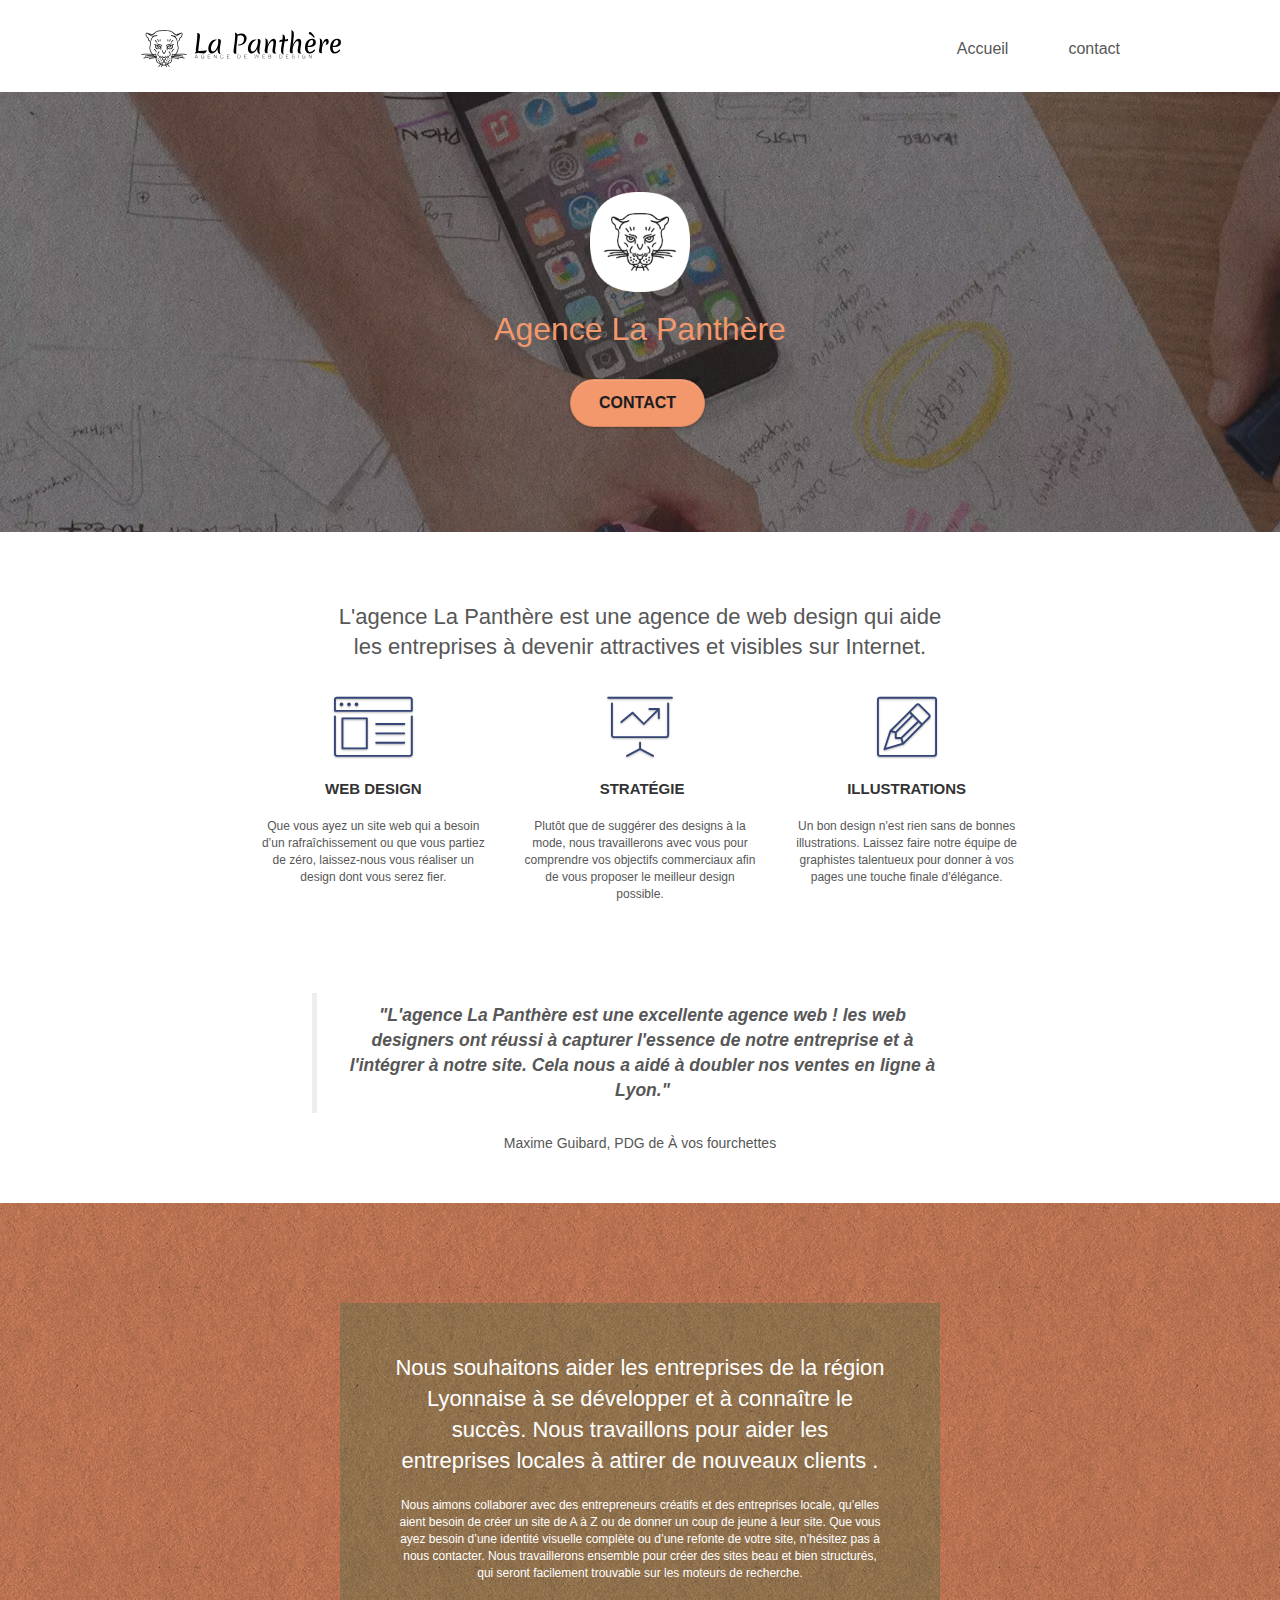
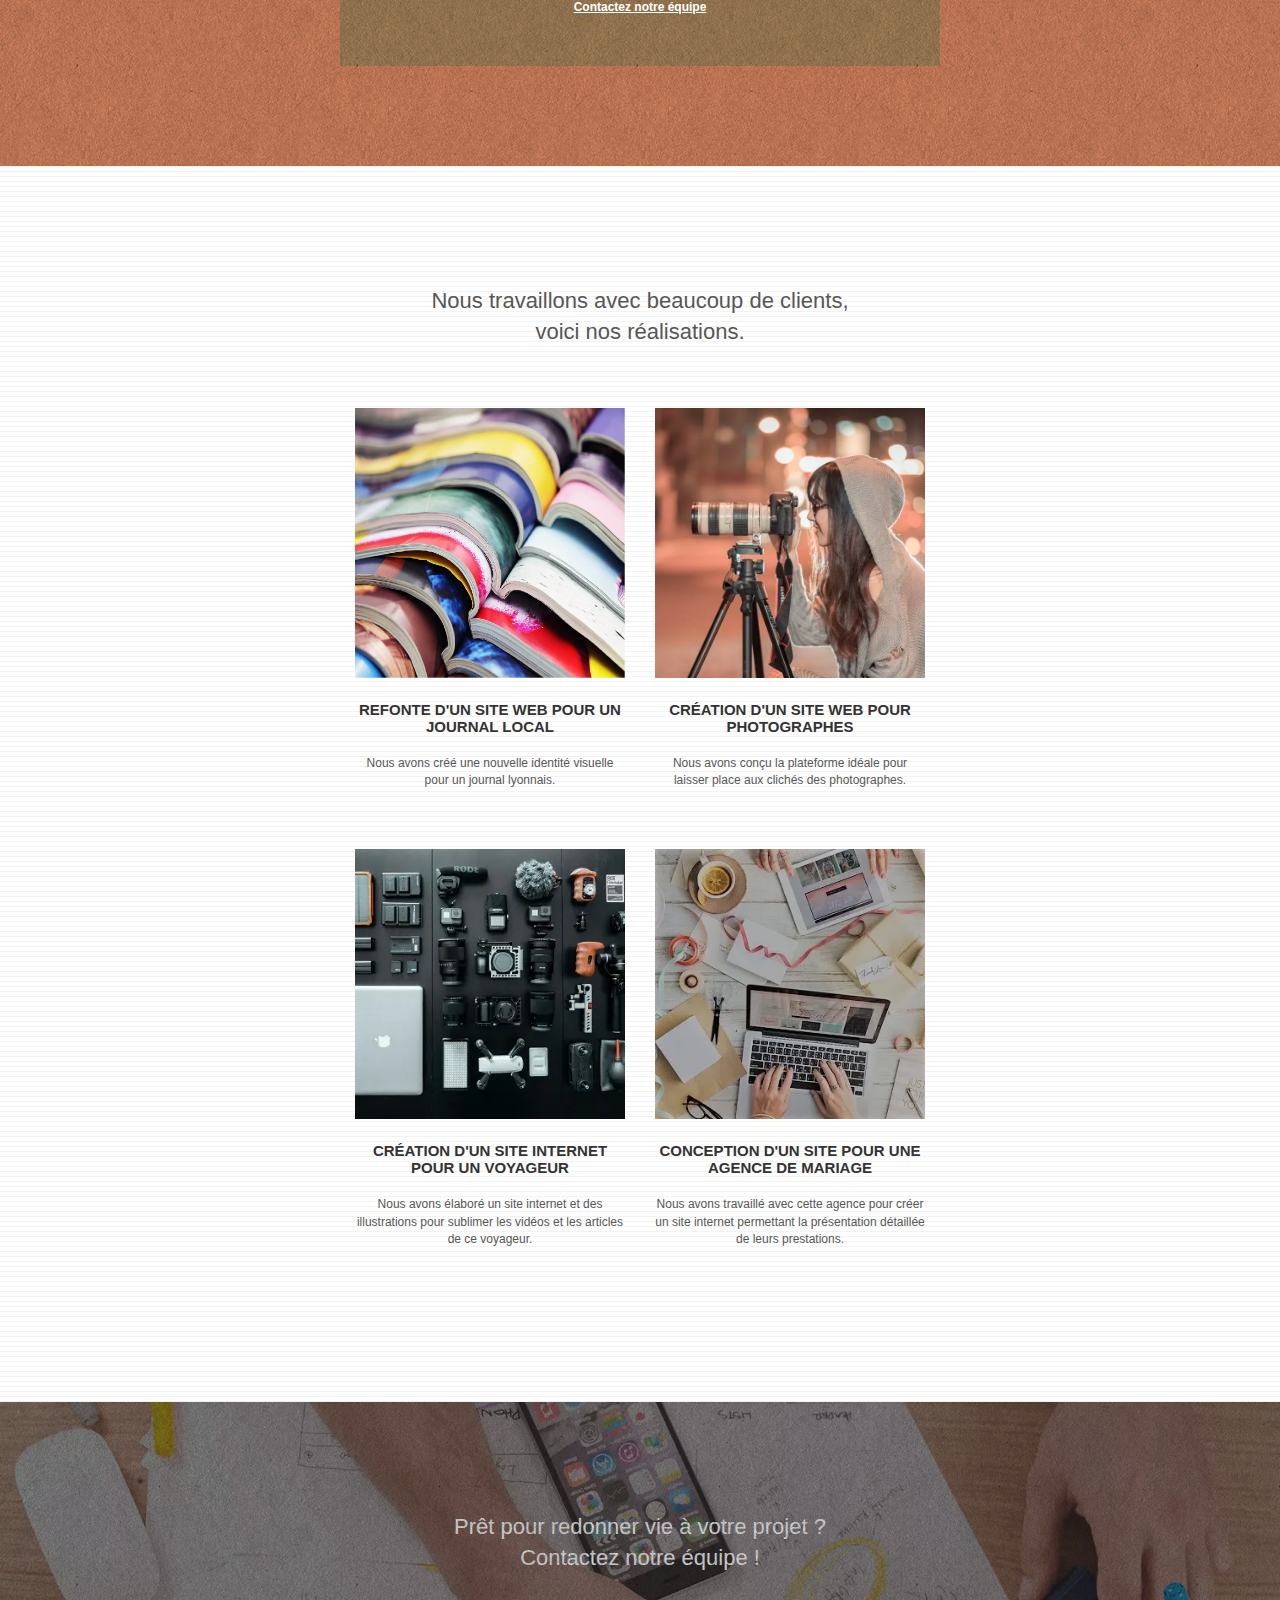
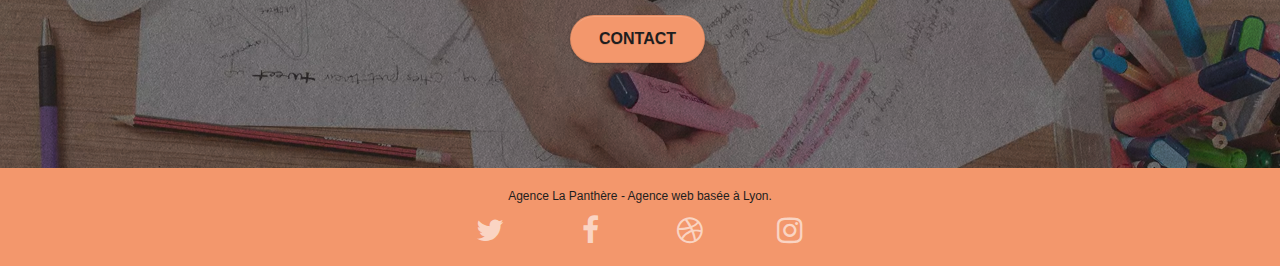
<file: index.html>
<!doctype html>
<html lang="fr">

<head>
	<meta charset="utf-8">
	<meta name="description"
		content="Agence web design Lyon,
	Entreprise web design Lyon, stratégie de web design qui vous ressemble, illustration sur mesure par une équipe de graphistes, pour entreprise et entrepreneur locale, du simple rafraîchissement jusqu'au web design à partir de zéro !">
	<meta name="viewport" content="width=device-width, initial-scale=1.0, viewport-fit=cover">

	<link rel="shortcut icon" type="image/webp" href="favicon.webp">

	<link rel="stylesheet" type="text/css" href="./css/bootstrap.css">
	<link rel="stylesheet" type="text/css" href="style.css">
	<link rel="stylesheet" type="text/css" href="styleSup.css">
	<link rel="stylesheet" type="text/css" href="./css/font-awesome.css">
	<link rel="stylesheet" type="text/css" href="./css/et-line.css">


	<script src="./js/jquery-2.1.0.js"></script>
	<script src="./js/bootstrap.js"></script>
	<script src="./js/blocs.js"></script>
	<script src="./js/jquery.touchSwipe.js" defer></script>
	<!-- supp librairie gmaps car inutilisé -->

	<title>La panthère - Lyon</title>


	<!-- Analytics -->

	<!-- Analytics END -->

</head>

<body>
	<!-- Principal conteneur -->
	<div class="page-container">

		<!-- bloc-0 -->
		<header class="bloc bgc-white l-bloc " id="bloc-0">
			<div class="container bloc-sm">

				<nav class="navbar row">
					<div class="navbar-header">
						<a class="navbar-brand" href="index.html"><img src="img/agence-la-panthere-monochrome.svg"
								alt="Lyon web design logo agence web meilleure agence" width="200" height="40"></a>
						<button id="nav-toggle" type="button" class="ui-navbar-toggle navbar-toggle"
							data-toggle="collapse" data-target=".navbar-1">
							<span class="sr-only">Toggle navigation</span><span class="icon-bar"></span><span
								class="icon-bar"></span><span class="icon-bar"></span>
						</button>
					</div>
					<div class="collapse navbar-collapse navbar-1 special-dropdown-nav">
						<ul class="site-navigation nav navbar-nav">
							<li>
								<a href="index.html">Accueil</a>
							</li>
							<li>
							</li>
							<li>
								<a href="contact.html">contact</a>
							</li>
						</ul>
					</div>
				</nav>
			</div>
		</header>
		<!-- bloc-0 END -->
		<main>
			<!-- bloc-1-presentation -->
			<section class="bloc bgc-dark-slate-blue bg-banniere d-bloc bg-t-edge bloc-bg-texture texture-paper b-parallax"
				id="bloc-1-hero">
				<div class="container bloc-lg">
					<div class="row tight-width-whitespace">
						<div class="col-sm-12">
							<img src="img/logo.webp" class="center-block image-resize-mode" width="100" height="100"
								alt="Agence La Panthère, agence web Lyon, création logo Lyon">
							<h1 class="text-center hero-bloc-text tc-white ">
								Agence La Panthère
							</h1>
							<div class="text-center">
								<a href="contact.html" class="btn btn-lg btn-clean btn-rd cta-hero btn-atomic-tangerine"
									id="cta-hero">Contact</a>
							</div>
						</div>
					</div>
				</div>
			</section>
			<!-- bloc-1-presentation END -->

			<!-- bloc-2-services -->
			<section class="bloc bgc-white l-bloc" id="bloc-2-services">
				<div class="container bloc-md">
					<div class="row">
						<div class="col-sm-12 text-center">
							<h2>L'agence La Panthère est une agence de web design qui aide<br>
								les entreprises à devenir attractives et visibles sur Internet.
							</h2>
						</div>
					</div>
					<div class="row voffset-lg med-width-whitespace">
						<div class="col-sm-4">
							<div class="text-center">
								<span class="et-icon-browser sm-shadow icon-dark-slate-blue icons icon-lg"></span>
							</div>
							<h3 class="mg-md text-center">
								Web design
							</h3>
							<p class="text-center ">
								Que vous ayez un site web qui a besoin d&rsquo;un rafraîchissement ou que vous partiez
								de
								zéro, laissez-nous vous réaliser un design dont vous serez fier.
							</p>
						</div>
						<div class="col-sm-4">
							<div class="text-center">
								<span class="et-icon-presentation sm-shadow icon-dark-slate-blue icons icon-lg"></span>
							</div>
							<h3 class="mg-md text-center">
								&nbsp;Stratégie
							</h3>
							<p class="text-center ">
								Plutôt que de suggérer des designs à la mode, nous travaillerons avec vous pour
								comprendre
								vos objectifs commerciaux afin de vous proposer le meilleur design possible.<br>
							</p>
						</div>
						<div class="col-sm-4">
							<div class="text-center">
								<span class="et-icon-edit sm-shadow icon-dark-slate-blue icons icon-lg"></span>
							</div>
							<h3 class="mg-md text-center">
								Illustrations
							</h3>
							<p class="text-center ">
								Un bon design n'est rien sans de bonnes illustrations. Laissez faire notre équipe de
								graphistes talentueux pour donner à vos pages une touche finale d'élégance.
							</p>
						</div>
					</div>
					<div class="row voffset-lg voffset">
						<div class="col-xs-12 col-md-8 col-md-offset-2 text-center">
							<figure>
								<blockquote>"L'agence La Panthère est une excellente agence web ! les web designers ont
									réussi à capturer l'essence de notre entreprise et à l'intégrer à notre site.
									Cela nous a aidé à doubler nos ventes en ligne à Lyon."
								</blockquote>
								<figcaption>Maxime Guibard, PDG de À vos fourchettes</figcaption>
							</figure>
						</div>
					</div>
				</div>
			</section>
			<!-- bloc-2-services END -->

			<!-- bloc-3-what-i-do -->
			<section class="bloc tc-white bgc-atomic-tangerine bg-presentation d-bloc bloc-bg-texture texture-paper b-parallax"
				id="bloc-3-what-i-do">
				<div class="container bloc-lg">
					<div class="row tight-width-whitespace black-background">
						<div class="col-sm-12">
							<h2 class="mg-md text-center white">
								Nous souhaitons aider les entreprises de la région Lyonnaise à se développer et à
								connaître
								le succès. Nous travaillons pour aider les entreprises locales à attirer de nouveaux
								clients
								.<br>
							</h2>
							<p class="text-center white">
								Nous aimons collaborer avec des entrepreneurs créatifs et des entreprises locale,
								qu’elles
								aient besoin de créer un site de A à Z ou de donner un coup de jeune à leur site. Que
								vous
								ayez besoin d’une identité visuelle complète ou d’une refonte de votre site, n’hésitez
								pas à
								nous contacter. Nous travaillerons ensemble pour créer des sites beau et bien
								structurés,
								qui seront facilement trouvable sur les moteurs de recherche. <br><br><a
									class="ltc-white bold-link" href="contact.html">Contactez notre équipe</a><br>
							</p>
						</div>
					</div>
				</div>
			</section>
			<!-- bloc-3-what-i-do END -->

			<!-- bloc-4-portfolio -->
			<section class="bloc bgc-white bg-lines-h2-bg bg-repeat l-bloc" id="bloc-4-portfolio">
				<div class="container bloc-lg">
					<div class="row">
						<div class="col-sm-12 text-center">
							<h2>Nous travaillons avec beaucoup de clients,<br>
								voici nos réalisations.</h2>
						</div>
						
					</div>
					<div class="row tight-width-whitespace portfolio-row">
						<div class="col-sm-6">
							<a href="#" data-lightbox="img/1.webp" data-gallery-id="gallery-1"
								data-caption="Refonte d'un site web pour un journal local" data-frame="snapshot-lb"><img
									src="img/1.webp"
									alt="Lyon web design logo agence web meilleure agence et refonte site web journal"
									class="img-responsive portfolio-thumb" width="1003" height="1003"></a>
							<h3 class="mg-md text-center">
								Refonte d'un site web pour un journal local
							</h3>
							<p class="text-center">
								Nous avons créé une nouvelle identité visuelle pour un journal lyonnais.
							</p>
						</div>
						<div class="col-sm-6">
							<a href="#" data-lightbox="img/2.webp" data-gallery-id="gallery-1"
								data-caption="Création d'un site web pour photographes" data-frame="snapshot-lb"><img
									src="img/2.webp" class="img-responsive portfolio-thumb"
									alt="Lyon web design logo agence web meilleure agence, Création d'un site web pour photographes"
									width="628" height="628"></a>
							<h3 class="mg-md text-center">
								Création d'un site web pour photographes
							</h3>
							<p class="text-center">
								Nous avons conçu la plateforme idéale pour laisser place aux clichés des photographes.
							</p>
						</div>
					</div>
					<div class="row tight-width-whitespace portfolio-row">
						<div class="col-sm-6">
							<a href="#" data-lightbox="img/3.webp" data-gallery-id="gallery-1"
								data-caption="Création d'un site internet pour un voyageur"
								data-frame="snapshot-lb"><img src="img/3.webp" class="img-responsive portfolio-thumb"
									alt="Lyon web design logo agence web meilleure agence, Création d'un site web pour voyageur"
									width="320" height="320"></a>
							<h3 class="mg-md text-center">
								Création d'un site internet pour un voyageur
							</h3>
							<p class="text-center">
								Nous avons élaboré un site internet et des illustrations pour sublimer les vidéos et les
								articles de ce voyageur.
							</p>
						</div>
						<div class="col-sm-6">
							<a href="#" data-lightbox="img/4.webp" data-gallery-id="gallery-1"
								data-caption="Conception d'un site pour une agence de mariage"
								data-frame="snapshot-lb"><img src="img/4.webp" class="img-responsive portfolio-thumb"
									alt="Lyon web design logo agence web meilleure agence, Création d'un site web pour agence de mariage"
									width="320" height="320"></a>
							<h3 class="mg-md text-center">
								Conception d'un site pour une agence de mariage
							</h3>
							<p class="text-center">
								Nous avons travaillé avec cette agence pour créer un site internet permettant la
								présentation détaillée de leurs prestations.
							</p>
						</div>
					</div>
				</div>
			</section>
			<!-- bloc-4-portfolio END -->

			<!-- bloc-5-cta -->
			<section class="bloc bgc-dark-slate-blue bg-banniere d-bloc bloc-bg-texture texture-paper" id="bloc-5-cta">
				<div class="container bloc-lg">
					<div class="row">
						<h2 class="mg-md text-center white">
							Prêt pour redonner vie à votre projet ?<br>Contactez notre équipe !
						</h2>
						<div class="col-sm-12 text-center">
							<a href="contact.html"
								class="btn btn-atomic-tangerine btn-clean btn-rd btn-lg cta-hero">Contact</a>
						</div>
					</div>
				</div>
			</section>
			<!-- bloc-5-cta END -->
		</main>

		<!-- Footer - bloc-8 -->
		<footer class="bloc bgc-atomic-tangerine d-bloc" id="bloc-8">
			<div class="container bloc-sm">
				<div class="row">
					<div class="col-sm-12">
						<p class="text-center">
							Agence La Panthère - Agence web basée à Lyon.<br>
						</p>
						<div class="row row-no-gutters social">
							<div class="col-sm-3">
								<div class="text-center">
									<a class="social" href="index.html" aria-label="Nous suivre sur twitter"><span
											class="fa fa-twitter icon-md"></span></a>
								</div>
							</div>
							<div class="col-sm-3">
								<div class="text-center">
									<a class="social" href="index.html" aria-label="Nous suivre sur facebook"><span
											class="fa fa-facebook icon-md"></span></a>
								</div>
							</div>
							<div class="col-sm-3">
								<div class="text-center">
									<a class="social" href="index.html" aria-label="Nous suivre sur dribbble"><span
											class="fa fa-dribbble icon-md"></span></a>
								</div>
							</div>
							<div class="col-sm-3">
								<div class="text-center">
									<a class="social" href="index.html" aria-label="Nous suivre sur instagram"><span
											class="fa fa-instagram icon-md"></span></a>
								</div>
							</div>
						</div>
					</div>
				</div>
			</div>
		</footer>
		<!-- Footer - bloc-8 END -->

	</div>
	<!-- Principal conteneur END -->


</body>

</html>
</file>
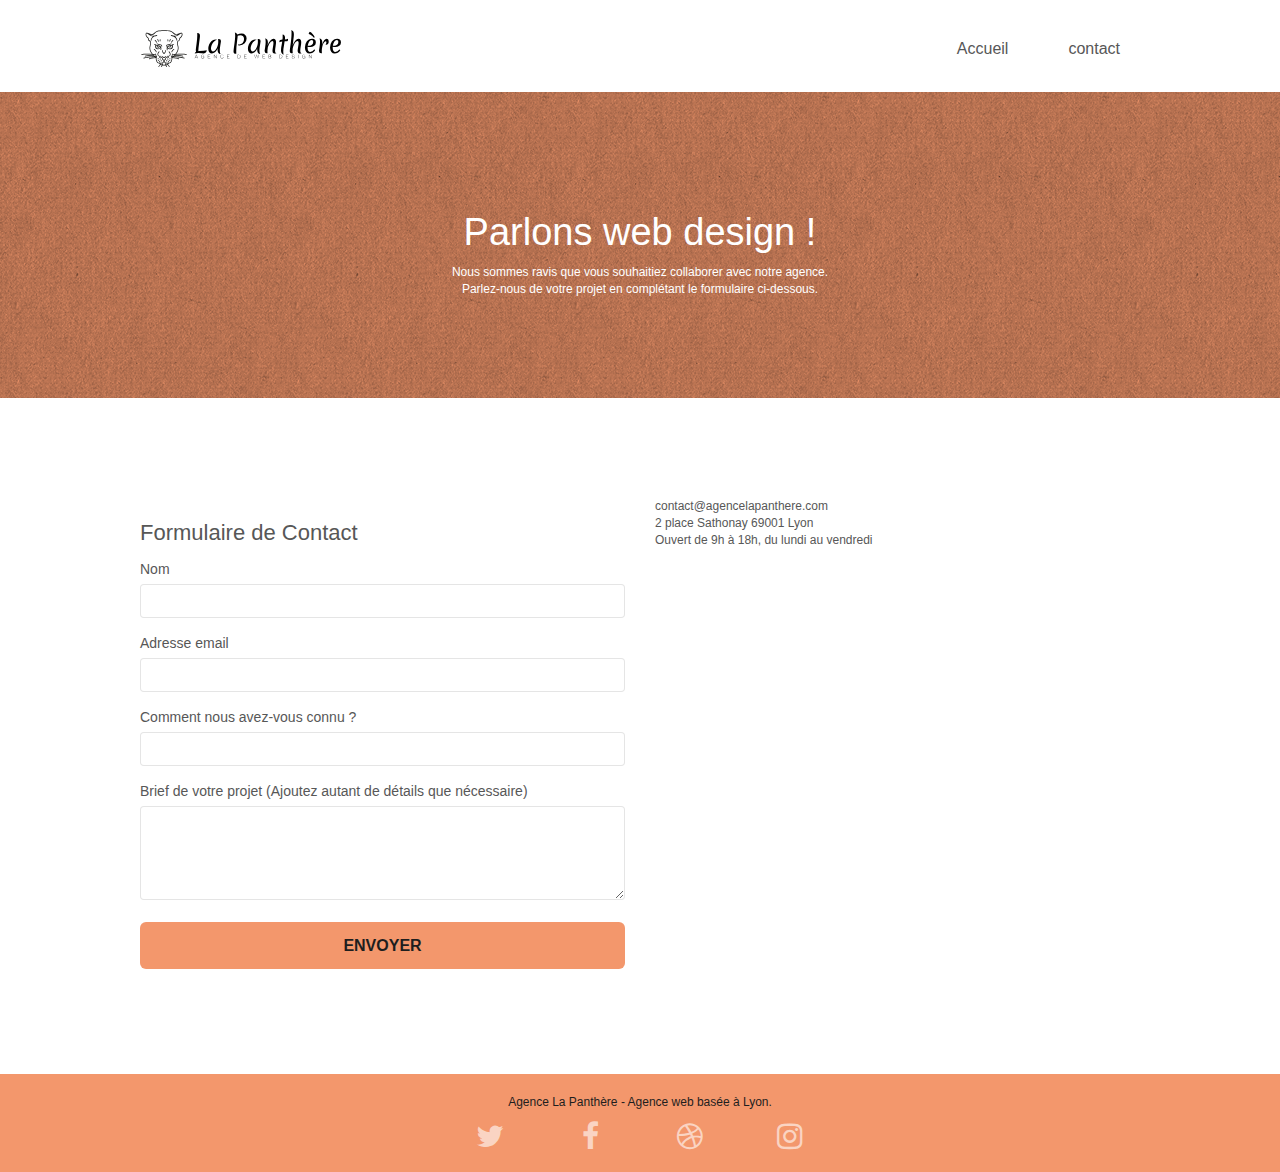
<file: contact.html>
<!doctype html>
<html lang="fr">

<head>
	<meta charset="utf-8">
	<meta name="description"
		content="Vous avez besoin d'information, d'un rendez-vous ? Contactez l'agence web design Lyon et parlons ensemble de votre projet de web design !">
	<meta name="viewport" content="width=device-width, initial-scale=1.0, viewport-fit=cover">

	<link rel="shortcut icon" type="image/webp" href="favicon.webp">

	<link rel="stylesheet" type="text/css" href="./css/bootstrap.css">
	<link rel="stylesheet" type="text/css" href="style.css">
	<link rel="stylesheet" type="text/css" href="styleSup.css">
	<link rel="stylesheet" type="text/css" href="./css/font-awesome.css">
	<link rel="stylesheet" type="text/css" href="./css/et-line.css">

	<script src="./js/jquery-2.1.0.js"></script>
	<script src="./js/bootstrap.js"></script>
	<script src="./js/blocs.js"></script>
	<script src="./js/jquery.touchSwipe.js" defer></script>
	<script src="./js/jqBootstrapValidation.js"></script>
	<script src="./js/formHandler.js"></script>
	<title>La panthère - Lyon</title>


	<!-- Analytics -->

	<!-- Analytics END -->

</head>

<body>
	<!-- Principal conteneur -->
	<div class="page-container">

		<!-- bloc-0 -->
		<header class="bloc bgc-white l-bloc " id="bloc-0">
			<div class="container bloc-sm">

				<nav class="navbar row">
					<div class="navbar-header">
						<a class="navbar-brand" href="index.html"><img src="img/agence-la-panthere-monochrome.svg"
								alt="Lyon web design logo agence web meilleure agence" width="200" height="40"></a>
						<button id="nav-toggle" type="button" class="ui-navbar-toggle navbar-toggle"
							data-toggle="collapse" data-target=".navbar-1">
							<span class="sr-only">Toggle navigation</span><span class="icon-bar"></span><span
								class="icon-bar"></span><span class="icon-bar"></span>
						</button>
					</div>
					<div class="collapse navbar-collapse navbar-1 special-dropdown-nav">
						<ul class="site-navigation nav navbar-nav">
							<li>
								<a href="index.html">Accueil</a>
							</li>
							<li>
							</li>
							<li>
								<a href="contact.html">contact</a>
							</li>
						</ul>
					</div>
				</nav>
			</div>
		</header>
		<!-- bloc-0 END -->

		<main>
			<!-- bloc-6 -->
			<section class="bloc bg-dots-bg bg-repeat bgc-atomic-tangerine d-bloc bloc-bg-texture texture-paper"
				id="bloc-6">
				<div class="container bloc-lg">
					<div class="row">
						<div class="col-sm-12">
							<h1 class="text-center hero-bloc-text white">
								Parlons web design !
							</h1>
							<p class="text-center mg-lg white tight-width-whitespace">
								Nous sommes ravis que vous souhaitiez collaborer avec notre agence.<br>
								Parlez-nous de votre projet en complétant le formulaire ci-dessous.
							</p>
						</div>
					</div>
				</div>
			</section>
			<!-- bloc-6 END -->

			<!-- bloc-7 -->
			<section class="bloc bgc-white l-bloc" id="bloc-7">
				<div class="container bloc-lg">
					<div class="row">
						<div class="col-sm-6">
							<h2>Formulaire de Contact</h2>
							<form id="form_1" novalidate data-success-msg="Your message has been sent."
								data-fail-msg="Sorry it seems that our mail server is not responding, Sorry for the inconvenience!">
								<div class="form-group">
									<label for="name">
										Nom
									</label>
									<input id="name" class="form-control" required>
								</div>
								<div class="form-group">
									<label for="email">
										Adresse email
									</label>
									<input id="email" class="form-control" type="email" required>
								</div>
								<div class="form-group">
									<label for="input_504">
										Comment nous avez-vous connu ?
									</label>
									<input class="form-control" type="email" required id="input_504">
								</div>
								<div class="form-group">
									<label for="message">
										Brief de votre projet (Ajoutez autant de détails que nécessaire)<br>
									</label><textarea id="message" class="form-control" rows="4" cols="50"
										required></textarea>
								</div>
								<button class="bloc-button btn btn-lg btn-block cta-hero btn-atomic-tangerine"
									type="submit">
									Envoyer
								</button>
							</form>
						</div>
						<div class="col-sm-6">
							<p>
								contact@agencelapanthere.com<br>2 place Sathonay 69001 Lyon<br>Ouvert de 9h à 18h, du
								lundi
								au vendredi<br>
							</p>
						</div>
					</div>
				</div>
			</section>
			<!-- bloc-7 END -->
		</main>

		<!-- Footer - bloc-8 -->
		<footer class="bloc bgc-atomic-tangerine d-bloc" id="bloc-8">
			<div class="container bloc-sm">
				<div class="row">
					<div class="col-sm-12">
						<p class="text-center">
							Agence La Panthère - Agence web basée à Lyon.<br>
						</p>
						<div class="row row-no-gutters social">
							<div class="col-sm-3">
								<div class="text-center">
									<a class="social" href="index.html" aria-label="Nous suivre sur twitter"><span
											class="fa fa-twitter icon-md"></span></a>
								</div>
							</div>
							<div class="col-sm-3">
								<div class="text-center">
									<a class="social" href="index.html" aria-label="Nous suivre sur facebook"><span
											class="fa fa-facebook icon-md"></span></a>
								</div>
							</div>
							<div class="col-sm-3">
								<div class="text-center">
									<a class="social" href="index.html" aria-label="Nous suivre sur dribbble"><span
											class="fa fa-dribbble icon-md"></span></a>
								</div>
							</div>
							<div class="col-sm-3">
								<div class="text-center">
									<a class="social" href="index.html" aria-label="Nous suivre sur instagram"><span
											class="fa fa-instagram icon-md"></span></a>
								</div>
							</div>
						</div>
					</div>
				</div>
			</div>
		</footer>
		<!-- Footer - bloc-8 END -->

	</div>
	<!-- Principal conteneur END -->


</body>

</html>
</file>
<file: style.css>
body {
    margin: 0;
    padding: 0;
    background: #FFF;
    overflow-x: hidden;
    -webkit-font-smoothing: antialiased;
    -moz-osx-font-smoothing: grayscale;
}

a,
button {
    transition: all .3s ease-in-out;
    outline: none !important;
}

a:hover {
    text-decoration: none;
    cursor: pointer;
}

#page-loading-blocs-notifaction {
    position: fixed;
    top: 0;
    bottom: 0;
    width: 100%;
    z-index: 100000;
    background: #FFFFFF url("img/pageload-spinner.gif") no-repeat center center;
}

.bloc {
    width: 100%;
    clear: both;
    background: 50% 50% no-repeat;
    padding: 0 50px;
    -webkit-background-size: cover;
    -moz-background-size: cover;
    -o-background-size: cover;
    background-size: cover;
    position: relative;
}

.bloc .container {
    padding-left: 0;
    padding-right: 0;
}

.bloc-lg {
    padding: 100px 50px;
}

.bloc-md {
    padding: 50px;
}

.bloc-sm {
    padding: 20px 50px;
}

.bg-center,
.bg-l-edge,
.bg-r-edge,
.bg-t-edge,
.bg-b-edge,
.bg-tl-edge,
.bg-bl-edge,
.bg-tr-edge,
.bg-br-edge,
.bg-repeat {
    -webkit-background-size: auto !important;
    -moz-background-size: auto !important;
    -o-background-size: auto !important;
    background-size: auto !important;
}

.bg-repeat {
    background: repeat;
}

.bg-t-edge {
    background: top no-repeat;
}

.bloc-bg-texture::before {
    content: "";
    background-size: 2px 2px;
    position: absolute;
    top: 0;
    bottom: 0;
    left: 0;
    right: 0;
}

.texture-paper::before {
    background: url("img/texture-paper.webp");
    background-size: 280px 280px;
}

.b-parallax {
    background-attachment: fixed;
}

.d-bloc {
    color: rgba(255, 255, 255, .7);
}

.d-bloc button:hover {
    color: rgba(255, 255, 255, .9);
}

.d-bloc .icon-round,
.d-bloc .icon-square,
.d-bloc .icon-rounded,
.d-bloc .icon-semi-rounded-a,
.d-bloc .icon-semi-rounded-b {
    border-color: rgba(255, 255, 255, .9);
}

.d-bloc .divider-h span {
    border-color: rgba(255, 255, 255, .2);
}

.d-bloc .a-btn,
.d-bloc .navbar a,
.d-bloc .navbar-brand,
.d-bloc a .icon-sm,
.d-bloc a .icon-md,
.d-bloc a .icon-lg,
.d-bloc a .icon-xl,
.d-bloc h1 a,
.d-bloc h2 a,
.d-bloc h3 a,
.d-bloc h4 a,
.d-bloc h5 a,
.d-bloc h6 a,
.d-bloc p a {
    color: rgba(255, 255, 255, .6);
}

.d-bloc .a-btn:hover,
.d-bloc .navbar a:hover,
.d-bloc .navbar-brand:hover,
.d-bloc a:hover .icon-sm,
.d-bloc a:hover .icon-md,
.d-bloc a:hover .icon-lg,
.d-bloc a:hover .icon-xl,
.d-bloc h1 a:hover,
.d-bloc h2 a:hover,
.d-bloc h3 a:hover,
.d-bloc h4 a:hover,
.d-bloc h5 a:hover,
.d-bloc h6 a:hover,
.d-bloc p a:hover {
    color: rgba(255, 255, 255, 1);
}

.d-bloc .navbar-toggle .icon-bar {
    background: rgba(255, 255, 255, 1);
}

.d-bloc .btn-wire,
.d-bloc .btn-wire:hover {
    color: rgba(255, 255, 255, 1);
    border-color: rgba(255, 255, 255, 1);
}

.d-bloc .panel {
    color: rgba(0, 0, 0, .5);
}

.d-bloc .panel button:hover {
    color: rgba(0, 0, 0, .7);
}

.d-bloc .panel icon {
    border-color: rgba(0, 0, 0, .7);
}

.d-bloc .panel .divider-h span {
    border-color: rgba(0, 0, 0, .1);
}

.d-bloc .panel .a-btn {
    color: rgba(0, 0, 0, .6);
}

.d-bloc .panel .a-btn:hover {
    color: rgba(0, 0, 0, 1);
}

.d-bloc .panel .btn-wire,
.d-bloc .panel .btn-wire:hover {
    color: rgba(0, 0, 0, .7);
    border-color: rgba(0, 0, 0, .3);
}

.d-bloc .panel,
.l-bloc {
    color: rgba(0, 0, 0, .5);
}

.d-bloc .panel button:hover,
.l-bloc button:hover {
    color: rgba(0, 0, 0, .7);
}

.l-bloc .icon-round,
.l-bloc .icon-square,
.l-bloc .icon-rounded,
.l-bloc .icon-semi-rounded-a,
.l-bloc .icon-semi-rounded-b {
    border-color: rgba(0, 0, 0, .7);
}

.d-bloc .panel .divider-h span,
.l-bloc .divider-h span {
    border-color: rgba(0, 0, 0, .1);
}

.d-bloc .panel .a-btn,
.l-bloc .a-btn,
.l-bloc .navbar a,
.l-bloc .navbar-brand,
.l-bloc a .icon-sm,
.l-bloc a .icon-md,
.l-bloc a .icon-lg,
.l-bloc a .icon-xl,
.l-bloc h1 a,
.l-bloc h2 a,
.l-bloc h3 a,
.l-bloc h4 a,
.l-bloc h5 a,
.l-bloc h6 a,
.l-bloc p a {
    color: rgba(0, 0, 0, .6);
}

.d-bloc .panel .a-btn:hover,
.l-bloc .a-btn:hover,
.l-bloc .navbar a:hover,
.l-bloc .navbar-brand:hover,
.l-bloc a:hover .icon-sm,
.l-bloc a:hover .icon-md,
.l-bloc a:hover .icon-lg,
.l-bloc a:hover .icon-xl,
.l-bloc h1 a:hover,
.l-bloc h2 a:hover,
.l-bloc h3 a:hover,
.l-bloc h4 a:hover,
.l-bloc h5 a:hover,
.l-bloc h6 a:hover,
.l-bloc p a:hover {
    color: rgba(0, 0, 0, 1);
}

.l-bloc .navbar-toggle .icon-bar {
    color: rgba(0, 0, 0, .6);
}

.d-bloc .panel .btn-wire,
.d-bloc .panel .btn-wire:hover,
.l-bloc .btn-wire,
.l-bloc .btn-wire:hover {
    color: rgba(0, 0, 0, .7);
    border-color: rgba(0, 0, 0, .3);
}

.voffset {
    margin-top: 30px;
}

.voffset-lg {
    margin-top: 80px;
}

.row-no-gutters {
    margin-right: 0;
    margin-left: 0;
}

.row.row-no-gutters>[class^="col-"],
.row.row-no-gutters>[class*=" col-"] {
    padding-right: 0;
    padding-left: 0;
}

#bloc-1-hero h1 {
    font-size: 32px;
}

.navbar {
    margin-bottom: 0;
    z-index: 1;
}

.navbar-brand {
    height: auto;
    padding: 3px 15px;
    font-size: 25px;
    font-weight: normal;
    font-weight: 600;
    line-height: 44px;
}

.navbar-brand img {
    max-height: 200px;
    margin: 0 5px 0 0;
    display: inline;
}

.navbar-brand img[src$=svg] {
    min-width: 100px;
}

.nav-center .navbar-brand img {
    margin: 0;
}

.navbar .nav {
    padding-top: 2px;
    margin-right: -16px;
    float: right;
    z-index: 1;
}

.nav>li {
    float: left;
    margin-top: 4px;
    font-size: 16px;
}

.navbar-nav .open .dropdown-menu>li>a {
    text-align: inherit;
}

.nav>li a:hover,
.nav>li a:focus {
    background: transparent;
}

.navbar-toggle {
    margin: 10px 10px 0 0;
    border: 0px;
}

.navbar-toggle:hover {
    background: transparent !important;
}

.navbar-toggle .icon-bar {
    background-color: rgba(0, 0, 0, .5);
    width: 26px;
}

.nav-invert .navbar .nav {
    float: left;
}

.nav-invert .navbar-header,
.nav-invert .navbar-brand {
    float: right;
    position: relative;
    z-index: 2;
}

@media (min-width: 768px) {
    .site-navigation {
        position: absolute;
        top: 50%;
        right: 20px;
        transform: translate(0, -50%);
        -webkit-transform: translateY(-50%);
    }

    .nav>li .dropdown-menu a,
    .nav>li .dropdown-menu a:hover {
        color: #484848;
    }

    .nav-invert .site-navigation {
        left: 0;
        right: 0;
    }

    .nav-center {
        text-align: center;
    }

    .nav-center .navbar-header {
        width: 100%;
    }

    .nav-center .navbar-header,
    .nav-center .navbar-brand,
    .nav-center .nav>li {
        float: none;
        display: inline-block;
    }

    .nav-center .site-navigation {
        position: relative;
        width: 100%;
        right: 0;
        margin-right: 0px;
        margin-top: 20px;
    }

    .nav-center.mini-nav .navbar-toggle {
        float: none;
        margin: 10px auto 0;
    }
}

.nav>li>.dropdown a {
    background: none !important;
    display: block;
    padding: 14px 15px;
}

nav .caret {
    margin: 0 5px;
}

.dropdown-menu .dropdown-menu {
    top: -8px;
    left: 100%;
}

.dropdown-menu .dropmenu-flow-right {
    top: 100%;
    left: 0;
    margin-left: -1px;
    border-top-left-radius: 0;
    border-top-right-radius: 0;
}

.dropdown-menu .dropdown span {
    border: 4px solid black;
    border-top-color: transparent;
    border-right-color: transparent;
    border-bottom-color: transparent;
    margin: 6px -5px 0 0 !important;
    float: right;
}

.mg-md {
    margin-top: 10px;
    margin-bottom: 20px;
}

.mg-lg {
    margin-top: 10px;
    margin-bottom: 40px;
}

.btn {
    margin: 0 5px 5px 0;
}

.btn.pull-right {
    margin: 0 0 5px 5px;
}

.btn-d,
.btn-d:hover,
.btn-d:focus {
    color: #FFF;
    background: rgba(0, 0, 0, .3);
}

button {
    outline: none !important;
}

.btn-rd {
    border-radius: 40px;
}

.btn-clean {
    border: 1px solid rgba(0, 0, 0, .08);
    border-bottom-color: rgba(0, 0, 0, .1);
    text-shadow: 0 1px 0 rgba(0, 0, 1, .1);
    box-shadow: 0 1px 3px rgba(0, 0, 1, .25), inset 0 1px 0 0 rgba(255, 255, 255, .15);
}

.icon-md {
    font-size: 30px !important;
}

.icon-lg {
    font-size: 60px !important;
}

.sm-shadow {
    text-shadow: 0 1px 2px rgba(0, 0, 0, .3);
}

.panel-sq,
.panel-sq .panel-heading,
.panel-sq .panel-footer {
    border-radius: 0;
}

.panel-rd {
    border-radius: 30px;
}

.panel-rd .panel-heading {
    border-radius: 29px 29px 0 0;
}

.panel-rd .panel-footer {
    border-radius: 0 0 29px 29px;
}

.form-control {
    border-color: rgba(0, 0, 0, .1);
    box-shadow: none;
}

.scrollToTop {
    width: 40px;
    height: 40px;
    position: fixed;
    bottom: 20px;
    right: 20px;
    opacity: 0;
    z-index: 500;
    transition: all .3s ease-in-out;
}

.scrollToTop span {
    margin-top: 6px;
}

.showScrollTop {
    font-size: 14px;
    opacity: 1;
}

a[data-lightbox] {
    position: relative;
    display: block;
    text-align: center;
}

a[data-lightbox]:hover::before {
    content: "+";
    font-family: "HelveticaNeue-Light", "Helvetica Neue Light", "Helvetica Neue", Helvetica, Arial;
    font-size: 32px;
    width: 50px;
    height: 50px;
    margin-left: -25px;
    border-radius: 50%;
    background: rgba(0, 0, 0, .6);
    color: #FFF;
    font-weight: 100;
    z-index: 1;
    position: absolute;
    top: 50%;
    transform: translateY(-50%);
    -webkit-transform: translateY(-50%);
}

a[data-lightbox]:hover img {
    opacity: 0.6;
    -webkit-animation-fill-mode: none;
    animation-fill-mode: none;
}

#lightbox-modal {
    display: flex;
    align-items: center;
}

#lightbox-modal .modal-dialog {
    width: 90%;
    max-width: 900px;
    margin: 0 auto 0;
}

#lightbox-modal .modal-dialog img {
    max-height: 90vh;
    margin: 0 auto;
}

.lightbox-caption {
    padding: 20px;
    color: #FFF;
    background: rgba(0, 0, 0, .5);
    position: absolute;
    left: 15px;
    right: 15px;
    bottom: 5px;
}

.close-lightbox {
    color: #FFF;
    font-size: 30px;
    position: absolute;
    top: 20px;
    right: 20px;
    z-index: 20;
    background: rgba(0, 0, 0, .5);
    border: none;
    line-height: 30px;
    padding: 0 9px 5px;
    opacity: 0.3;
}

.close-lightbox:hover,
.next-lightbox:hover,
.prev-lightbox:hover {
    opacity: 1.0;
    color: #FFF;
}

.next-lightbox,
.prev-lightbox {
    font-size: 20px;
    color: rgba(255, 255, 255, .9);
    background: rgba(0, 0, 0, .5);
    transition: all .2s ease-in-out;
    position: absolute;
    top: 45%;
    z-index: 1;
    opacity: 0.4;
}

.next-lightbox {
    padding: 6px 8px 1px 13px;
    right: 25px;
}

.prev-lightbox {
    padding: 6px 13px 1px 10px;
    left: 25px;
}

.snapshot-lb .modal-body {
    padding-bottom: 45px;
}

.snapshot-lb .lightbox-caption {
    padding: 0;
    color: rgba(0, 0, 0, .5);
    background: none;
}

h1,
h2,
h3,
h4,
h5,
h6,
p,
label,
.btn,
a {
    font-family: "helvetica";
    font-weight: 400;
    color: #575757 !important;
}

.container {
    max-width: 1000px;
}

.hero-bloc-text {
    font-size: 38px;
}

.hero-bloc-text-sub {
    font-size: 36px;
}

.statement-bloc-text {
    line-height: 26px;
    font-style: italic;
    font-size: 20px;
    text-align: center;
    font-weight: lighter;
    max-width: 520px;
    margin: auto auto auto auto;
}

.tight-width-whitespace {
    max-width: 600px;
    margin: auto auto auto auto;
}

.h1 {
    font-size: 20px;
    font-family: "Open Sans";
}

.cta-hero {
    margin-top: 22px;
    color: #FFFFFF !important;
    text-transform: uppercase;
    padding: 12px 28px 12px 28px;
    font-size: 16px;
    font-weight: 700;
}

.social {
    max-width: 400px;
    margin: auto auto auto auto;
}

h2 {
    font-size: 22px;
    line-height: 1.4em;
}

h3 {
    font-size: 15px;
    text-transform: uppercase;
    font-weight: 700;
    color: #333333 !important;
}

.med-width-whitespace {
    max-width: 800px;
    margin: auto auto auto auto;
    box-shadow: 0px 0px 0px #000000;
}

h1 {
    color: #333333 !important;
}

h4 {
    color: #333333 !important;
}

.icons {
    margin-bottom: 14px;
    margin-top: 24px;
}

.white {
    color: #FFFFFF !important;
}

.portfolio-thumb {
    margin-bottom: 24px;
}

.portfolio-row {
    margin-bottom: 44px;
    margin-top: 50px;
}

.avatar {
    box-shadow: 0px 4px 9px rgba(0, 0, 0, 0.3);
}

.black-background {
    background-color: rgba(165, 147, 99, 0.7);
    padding: 40px 40px 40px 40px;
}

.bold-link {
    font-weight: 900;
    text-decoration: underline !important;
}

.bgc-white {
    background-color: #FFFFFF;
}

.bgc-dark-slate-blue {
    background-color: #364577;
}

.bgc-atomic-tangerine {
    background-color: #F3976C;
}

.tc-white {
    color: #F3976C !important;
}

.btn-atomic-tangerine {
    background: #F3976C;
    color: #FFFFFF !important;
}

.btn-atomic-tangerine:hover {
    background: #c27956 !important;
    color: #FFFFFF !important;
}

.ltc-white {
    color: #FFFFFF !important;
}

.ltc-white:hover {
    color: #cccccc !important;
}

.ltc-atomic-tangerine {
    color: #F3976C !important;
}

.ltc-atomic-tangerine:hover {
    color: #c27956 !important;
}

.icon-dark-slate-blue {
    color: #364577 !important;
    border-color: #364577 !important;
}

.bg-dots-bg {
    background-image: url("img/dots-bg.webp");
}

.bg-lines-h2-bg {
    background-image: url("img/lines-h2-bg.webp");
}

.bg-banniere {
    background-image: url("img/agence-la-panthere.webp");
}

.bg-presentation {
    background-image: url("img/image-de-presentation.webp");
}

@media (max-width: 1024px) {
    .bloc {
        padding-left: 20px;
        padding-right: 20px;
    }

    .bloc.full-width-bloc,
    .bloc-tile-2.full-width-bloc .container,
    .bloc-tile-3.full-width-bloc .container,
    .bloc-tile-4.full-width-bloc .container {
        padding-left: 0;
        padding-right: 0;
    }
}

@media (max-width: 992px) and (min-width: 768px) {
    .navbar .nav {
        max-width: 80%
    }

    .nav-center.navbar .nav {
        max-width: 100%
    }
}

@media only screen and (min-width: 768px) and (max-width: 1024px) and (orientation: landscape) {
    .b-parallax {
        background-attachment: scroll;
    }
}

@media only screen and (min-width: 1024px) and (max-width: 1366px) and (-webkit-min-device-pixel-ratio: 1.5) {
    .b-parallax {
        background-attachment: scroll;
    }
}

@media (max-width: 991px) {
    .container {
        width: 100%;
    }

    .b-parallax {
        background-attachment: scroll;
    }

    .page-container,
    #hero-bloc {
        overflow-x: hidden;
        position: relative;
    }

    .bloc-group,
    .bloc-group .bloc {
        display: block;
        width: 100%;
    }

    .bloc-fill-screen .fill-bloc-top-edge,
    .bloc-fill-screen .fill-bloc-bottom-edge {
        padding: 0 20px;
    }
}

@media (max-width: 767px) {
    .page-container {
        overflow-x: hidden;
        position: relative;
    }

    h1,
    h2,
    h3,
    h4,
    h5,
    h6,
    p,
    #disqus_thread {
        padding-left: 10px !important;
        padding-right: 10px !important;
    }

    .b-parallax {
        background-attachment: scroll;
    }

    .navbar .nav {
        padding-top: 0;
        border-top: 1px solid rgba(0, 0, 0, .2);
        float: none !important;
    }

    .navbar.row {
        margin-left: 0;
        margin-right: 0;
    }

    .site-navigation {
        position: inherit;
        transform: none;
        -webkit-transform: none;
        -ms-transform: none;
    }

    .nav>li {
        margin-top: 0;
        border-bottom: 1px solid rgba(0, 0, 0, .1);
        background: rgba(0, 0, 0, .05);
        text-align: left;
        padding-left: 15px;
        width: 100%;
    }

    .nav>li:hover {
        background: rgba(0, 0, 0, .08);
    }

    .dropdown .dropdown a .caret {
        float: none;
        margin: 5px 0 0 10px !important;
        border: 4px solid black;
        border-bottom-color: transparent;
        border-right-color: transparent;
        border-left-color: transparent;
    }

    #hero-bloc .navbar .nav {
        background: rgba(0, 0, 0, .8);
    }

    #hero-bloc .navbar .nav a {
        color: rgba(255, 255, 255, .6);
    }

    .hero {
        padding: 50px 0;
    }

    .hero-nav {
        left: -1px;
        right: -1px;
    }

    .navbar-collapse {
        padding: 0;
        overflow-x: hidden;
        -webkit-box-shadow: none;
        box-shadow: none;
    }

    .navbar-brand img {
        max-height: 40px;
        width: auto;
    }

    .nav-invert .navbar-header {
        float: none;
        width: 100%;
    }

    .nav-invert .navbar-toggle {
        float: left;
        margin-left: 10px;
    }

    .bloc {
        padding-left: 0;
        padding-right: 0;
    }

    .bloc-xxl,
    .bloc-xl,
    .bloc-lg {
        padding: 40px 0;
    }

    .bloc-sm,
    .bloc-md {
        padding-left: 0;
        padding-right: 0;
    }

    .bloc-tile-2 .container,
    .bloc-tile-3 .container,
    .bloc-tile-4 .container,
    .bloc-fill-screen .fill-bloc-top-edge,
    .bloc-fill-screen .fill-bloc-bottom-edge {
        padding-left: 0;
        padding-right: 0;
    }

    .a-block {
        padding: 0 10px;
    }

    .btn-dwn {
        display: none;
    }

    .voffset {
        margin-top: 5px;
    }

    .voffset-md {
        margin-top: 20px;
    }

    .voffset-lg {
        margin-top: 30px;
    }

    form {
        padding: 5px;
    }

    .close-lightbox {
        display: inline-block;
    }

    .blocsapp-device-iphone5 {
        background-size: 216px 425px;
        padding-top: 60px;
        width: 216px;
        height: 425px;
    }

    .blocsapp-device-iphone5 img {
        width: 180px;
        height: 320px;
    }
}

@media (max-width: 400px) {
    .bloc {
        padding-left: 0;
        padding-right: 0;
    }
}

@media (max-width: 767px) {
    .bloc-mob-center-text {
        text-align: center;
    }
}
</file>
<file: styleSup.css>
p {
    font-size: 12px;
    /*correction pb numero 9 */
}

#bloc-8 {
    color: #1E1E1E;
    /*correction pb numero 13 */
}

#bloc-8 p {
    color: #1E1E1E !important;
    /*correction pb numero 13 */
}

/*

#bloc-8 ul li a {
    margin: 15px;
    correction pb numero 10
    padding: 15px;
    correction pb numero 10
    color: #1E1E1E !important;
    correction pb numero 13
}

*/

/* pr accessibilité pb 21*/
a:focus {
    outline: 3px solid #1E1E1E !important;
    outline-offset: 5px !important;
}

img {
    max-width: 100%;
    /*correction pb numero 15 */
    height: auto;
    /*correction pb numero 15 */
}

/* Page contact.html */

.btn-atomic-tangerine {
    color: #1E1E1E !important;
    /*correction pb 17 */
}

/* pr accessibilité pb 21*/
.btn-atomic-tangerine:focus {
    outline: none !important;
    box-shadow: 0 0 0 2px white, 0 0 0 5px #1E1E1E !important;
}

/* pr seo, pb de dimensionnement d'élément tactile pb 22*/
#bloc-0 ul li a {
    margin: 15px;
    padding: 15px;
}
/* pr seo, pb de dimensionnement d'élément tactile pb 22*/
input{
    height: 50px;
}

/* pr seo, supp des images textuelles puis style pb 23 */
blockquote{
    font-style: italic;
    font-weight: bold;
    color: #575757;
}

figcaption{
    color: #575757;
}
</file>
<file: css/et-line.css>
@font-face {
    font-family: et-line;
    src: url(../fonts/et-line.eot);
    src: url(../fonts/et-line.eot?#iefix) format('embedded-opentype'), url(../fonts/et-line.woff) format('woff'), url(../fonts/et-line.ttf) format('truetype'), url(../fonts/et-line.svg#et-line) format('svg');
    font-weight: 400;
    font-style: normal;
    /* correction pb numero 14*/
    font-display: swap
}

.et-icon-adjustments,
.et-icon-alarmclock,
.et-icon-anchor,
.et-icon-aperture,
.et-icon-attachment,
.et-icon-bargraph,
.et-icon-basket,
.et-icon-beaker,
.et-icon-bike,
.et-icon-book-open,
.et-icon-briefcase,
.et-icon-browser,
.et-icon-calendar,
.et-icon-camera,
.et-icon-caution,
.et-icon-chat,
.et-icon-circle-compass,
.et-icon-clipboard,
.et-icon-clock,
.et-icon-cloud,
.et-icon-compass,
.et-icon-desktop,
.et-icon-dial,
.et-icon-document,
.et-icon-documents,
.et-icon-download,
.et-icon-dribbble,
.et-icon-edit,
.et-icon-envelope,
.et-icon-expand,
.et-icon-facebook,
.et-icon-flag,
.et-icon-focus,
.et-icon-gears,
.et-icon-genius,
.et-icon-gift,
.et-icon-global,
.et-icon-globe,
.et-icon-googleplus,
.et-icon-grid,
.et-icon-happy,
.et-icon-hazardous,
.et-icon-heart,
.et-icon-hotairballoon,
.et-icon-hourglass,
.et-icon-key,
.et-icon-laptop,
.et-icon-layers,
.et-icon-lifesaver,
.et-icon-lightbulb,
.et-icon-linegraph,
.et-icon-linkedin,
.et-icon-lock,
.et-icon-magnifying-glass,
.et-icon-map,
.et-icon-map-pin,
.et-icon-megaphone,
.et-icon-mic,
.et-icon-mobile,
.et-icon-newspaper,
.et-icon-notebook,
.et-icon-paintbrush,
.et-icon-paperclip,
.et-icon-pencil,
.et-icon-phone,
.et-icon-picture,
.et-icon-pictures,
.et-icon-piechart,
.et-icon-presentation,
.et-icon-pricetags,
.et-icon-printer,
.et-icon-profile-female,
.et-icon-profile-male,
.et-icon-puzzle,
.et-icon-quote,
.et-icon-recycle,
.et-icon-refresh,
.et-icon-ribbon,
.et-icon-rss,
.et-icon-sad,
.et-icon-scissors,
.et-icon-scope,
.et-icon-search,
.et-icon-shield,
.et-icon-speedometer,
.et-icon-strategy,
.et-icon-streetsign,
.et-icon-tablet,
.et-icon-target,
.et-icon-telescope,
.et-icon-toolbox,
.et-icon-tools,
.et-icon-tools-2,
.et-icon-trophy,
.et-icon-tumblr,
.et-icon-twitter,
.et-icon-upload,
.et-icon-video,
.et-icon-wallet,
.et-icon-wine {
    font-family: et-line;
    font-style: normal;
    font-weight: 400;
    font-variant: normal;
    text-transform: none;
    line-height: 1;
    -webkit-font-smoothing: antialiased;
    -moz-osx-font-smoothing: grayscale;
    display: inline-block
}

.et-icon-mobile:before {
    content: "\e000"
}

.et-icon-laptop:before {
    content: "\e001"
}

.et-icon-desktop:before {
    content: "\e002"
}

.et-icon-tablet:before {
    content: "\e003"
}

.et-icon-phone:before {
    content: "\e004"
}

.et-icon-document:before {
    content: "\e005"
}

.et-icon-documents:before {
    content: "\e006"
}

.et-icon-search:before {
    content: "\e007"
}

.et-icon-clipboard:before {
    content: "\e008"
}

.et-icon-newspaper:before {
    content: "\e009"
}

.et-icon-notebook:before {
    content: "\e00a"
}

.et-icon-book-open:before {
    content: "\e00b"
}

.et-icon-browser:before {
    content: "\e00c"
}

.et-icon-calendar:before {
    content: "\e00d"
}

.et-icon-presentation:before {
    content: "\e00e"
}

.et-icon-picture:before {
    content: "\e00f"
}

.et-icon-pictures:before {
    content: "\e010"
}

.et-icon-video:before {
    content: "\e011"
}

.et-icon-camera:before {
    content: "\e012"
}

.et-icon-printer:before {
    content: "\e013"
}

.et-icon-toolbox:before {
    content: "\e014"
}

.et-icon-briefcase:before {
    content: "\e015"
}

.et-icon-wallet:before {
    content: "\e016"
}

.et-icon-gift:before {
    content: "\e017"
}

.et-icon-bargraph:before {
    content: "\e018"
}

.et-icon-grid:before {
    content: "\e019"
}

.et-icon-expand:before {
    content: "\e01a"
}

.et-icon-focus:before {
    content: "\e01b"
}

.et-icon-edit:before {
    content: "\e01c"
}

.et-icon-adjustments:before {
    content: "\e01d"
}

.et-icon-ribbon:before {
    content: "\e01e"
}

.et-icon-hourglass:before {
    content: "\e01f"
}

.et-icon-lock:before {
    content: "\e020"
}

.et-icon-megaphone:before {
    content: "\e021"
}

.et-icon-shield:before {
    content: "\e022"
}

.et-icon-trophy:before {
    content: "\e023"
}

.et-icon-flag:before {
    content: "\e024"
}

.et-icon-map:before {
    content: "\e025"
}

.et-icon-puzzle:before {
    content: "\e026"
}

.et-icon-basket:before {
    content: "\e027"
}

.et-icon-envelope:before {
    content: "\e028"
}

.et-icon-streetsign:before {
    content: "\e029"
}

.et-icon-telescope:before {
    content: "\e02a"
}

.et-icon-gears:before {
    content: "\e02b"
}

.et-icon-key:before {
    content: "\e02c"
}

.et-icon-paperclip:before {
    content: "\e02d"
}

.et-icon-attachment:before {
    content: "\e02e"
}

.et-icon-pricetags:before {
    content: "\e02f"
}

.et-icon-lightbulb:before {
    content: "\e030"
}

.et-icon-layers:before {
    content: "\e031"
}

.et-icon-pencil:before {
    content: "\e032"
}

.et-icon-tools:before {
    content: "\e033"
}

.et-icon-tools-2:before {
    content: "\e034"
}

.et-icon-scissors:before {
    content: "\e035"
}

.et-icon-paintbrush:before {
    content: "\e036"
}

.et-icon-magnifying-glass:before {
    content: "\e037"
}

.et-icon-circle-compass:before {
    content: "\e038"
}

.et-icon-linegraph:before {
    content: "\e039"
}

.et-icon-mic:before {
    content: "\e03a"
}

.et-icon-strategy:before {
    content: "\e03b"
}

.et-icon-beaker:before {
    content: "\e03c"
}

.et-icon-caution:before {
    content: "\e03d"
}

.et-icon-recycle:before {
    content: "\e03e"
}

.et-icon-anchor:before {
    content: "\e03f"
}

.et-icon-profile-male:before {
    content: "\e040"
}

.et-icon-profile-female:before {
    content: "\e041"
}

.et-icon-bike:before {
    content: "\e042"
}

.et-icon-wine:before {
    content: "\e043"
}

.et-icon-hotairballoon:before {
    content: "\e044"
}

.et-icon-globe:before {
    content: "\e045"
}

.et-icon-genius:before {
    content: "\e046"
}

.et-icon-map-pin:before {
    content: "\e047"
}

.et-icon-dial:before {
    content: "\e048"
}

.et-icon-chat:before {
    content: "\e049"
}

.et-icon-heart:before {
    content: "\e04a"
}

.et-icon-cloud:before {
    content: "\e04b"
}

.et-icon-upload:before {
    content: "\e04c"
}

.et-icon-download:before {
    content: "\e04d"
}

.et-icon-target:before {
    content: "\e04e"
}

.et-icon-hazardous:before {
    content: "\e04f"
}

.et-icon-piechart:before {
    content: "\e050"
}

.et-icon-speedometer:before {
    content: "\e051"
}

.et-icon-global:before {
    content: "\e052"
}

.et-icon-compass:before {
    content: "\e053"
}

.et-icon-lifesaver:before {
    content: "\e054"
}

.et-icon-clock:before {
    content: "\e055"
}

.et-icon-aperture:before {
    content: "\e056"
}

.et-icon-quote:before {
    content: "\e057"
}

.et-icon-scope:before {
    content: "\e058"
}

.et-icon-alarmclock:before {
    content: "\e059"
}

.et-icon-refresh:before {
    content: "\e05a"
}

.et-icon-happy:before {
    content: "\e05b"
}

.et-icon-sad:before {
    content: "\e05c"
}

.et-icon-facebook:before {
    content: "\e05d"
}

.et-icon-twitter:before {
    content: "\e05e"
}

.et-icon-googleplus:before {
    content: "\e05f"
}

.et-icon-rss:before {
    content: "\e060"
}

.et-icon-tumblr:before {
    content: "\e061"
}

.et-icon-linkedin:before {
    content: "\e062"
}

.et-icon-dribbble:before {
    content: "\e063"
}
</file>
